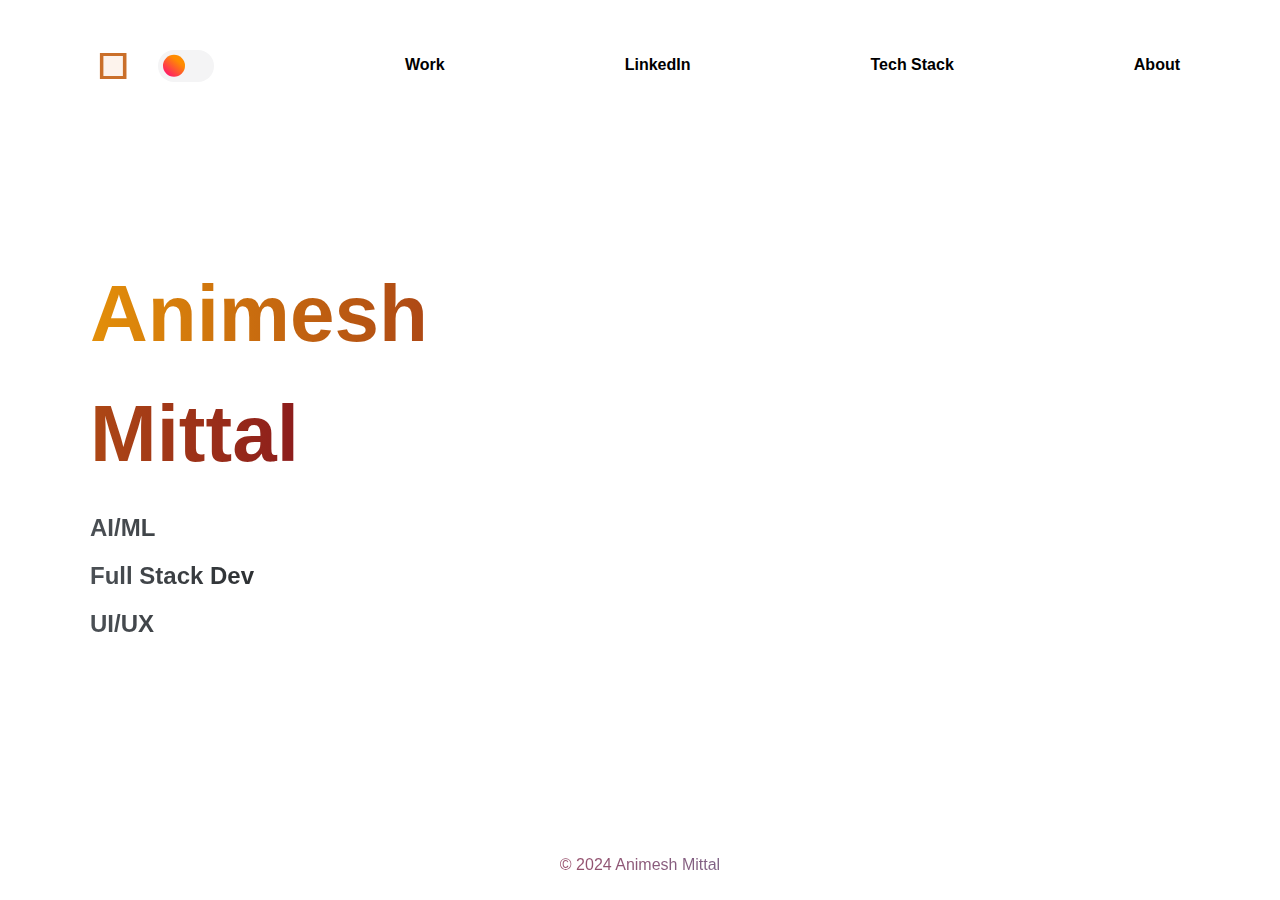
<file: index.html>
<!DOCTYPE html>
<html lang="en">
<head>
    <meta charset="UTF-8">
    <meta name="viewport" content="width=device-width, initial-scale=1.0">
    <title>Animesh Mittal</title>
    <link rel="stylesheet" href="styles.css">
</head>
<body>
    <!-- <video id="bg-video src="http:// -->
    <header>
        <!-- <div class="logo">Hey,</div> -->
        <a href="index.html" class="logo">
            <div></div>
            <div></div>
            <div></div>
            <div></div>
            <div></div>
            <div></div>
        </a>

        <label class="switch">
            <input type="checkbox" id="dark-mode-toggle">
            <span class="slider"></span>
            <!-- <label for="dark-mode-toggle"></label> -->
        </label>

        <nav>
            <ul>
                <!-- <li><a href="https://github.com/animeshm19?tab=repositories" target="_blank">Work</a></li> -->
                <!-- <li><a href="https://www.linkedin.com/in/animeshmittal" target="_blank">LinkedIn</a></li> -->
                <!-- <li><a href="about.html">About</a></li> -->

                <li>
                    <a href="https://github.com/animeshm19?tab=repositories" target="_blank">Work</a>
                </li>

                <li>
                    <a href="https://www.linkedin.com/in/animeshmittal" target="_blank">LinkedIn</a>
                </li>

                <li>
                    <a href="techstack.html">Tech Stack</a>
                </li>

                <li>
                    <a href="about.html">About</a>
                </li>
            </ul>
            
            <div class="hamburger">
                <input class="checkbox" type="checkbox" />
                <svg fill="none" viewBox="0 0 50 50" height="50" width="50">
                <path
                    class="lineTop line"
                    stroke-linecap="round"
                    stroke-width="4"
                    stroke="black"
                    d="M6 11L44 11"
                ></path>
                <path
                    stroke-linecap="round"
                    stroke-width="4"
                    stroke="black"
                    d="M6 24H43"
                    class="lineMid line"
                ></path>
                <path
                    stroke-linecap="round"
                    stroke-width="4"
                    stroke="black"
                    d="M6 37H43"
                    class="lineBottom line"
                ></path>
                
                </svg>
                
            </div>

        </nav>
    </header>

    <main>
        
        <section class="intro">
            <h1><span>Animesh Mittal</span></h1>
            <h2>AI/ML</h2>
            <h2>Full Stack Dev</h2>
            <h2>UI/UX</h2>
            <script src="https://static.elfsight.com/platform/platform.js" data-use-service-core defer></script>
            <div class="elfsight-app-13394382-a3bb-41c4-ae42-325873ca93ea" data-elfsight-app-lazy></div>
            <!-- <h3><a href="https://docs.google.com/document/d/1P_RmSKsnwy-K97INRlMMXGYj6wrpxhx3QpQmdYbNBLE/edit?usp=sharing" target="_blank"> Resume</a></h2> -->
        </section>

        <!-- <div class="calendly-inline-widget-dark" data-url="https://calendly.com/animeshmittal1911/30min?background_color=121212&text_color=ffffff" style="display:none"></div> -->

        <!-- <div class="calendly-inline-widget" data-url="https://calendly.com/animeshmittal1911/30min?primary_color=ff8c00"></div> -->
<!-- Calendly inline widget begin -->
        <div class="calendly-inline-widget" data-url="https://calendly.com/animeshmittal1911/30min?background_color=1a1a1a&text_color=ffffff"></div>
        <!-- <script type="text/javascript" src="https://assets.calendly.com/assets/external/widget.js" async></script> -->
        <!-- Calendly inline widget end -->        
    </main>

    <footer>
        <p>&copy; 2024 Animesh Mittal</p>
    </footer>

    
    <script src="script.js"></script>
    <script type="text/javascript" src="https://assets.calendly.com/assets/external/widget.js" async></script>
    <script id="messenger-widget-b" src="https://cdn.botpenguin.com/website-bot.js" defer>66ab908ed212c63068d01763,66ab9070e2cc8216875f4285</script>
</body>
</html>
</file>
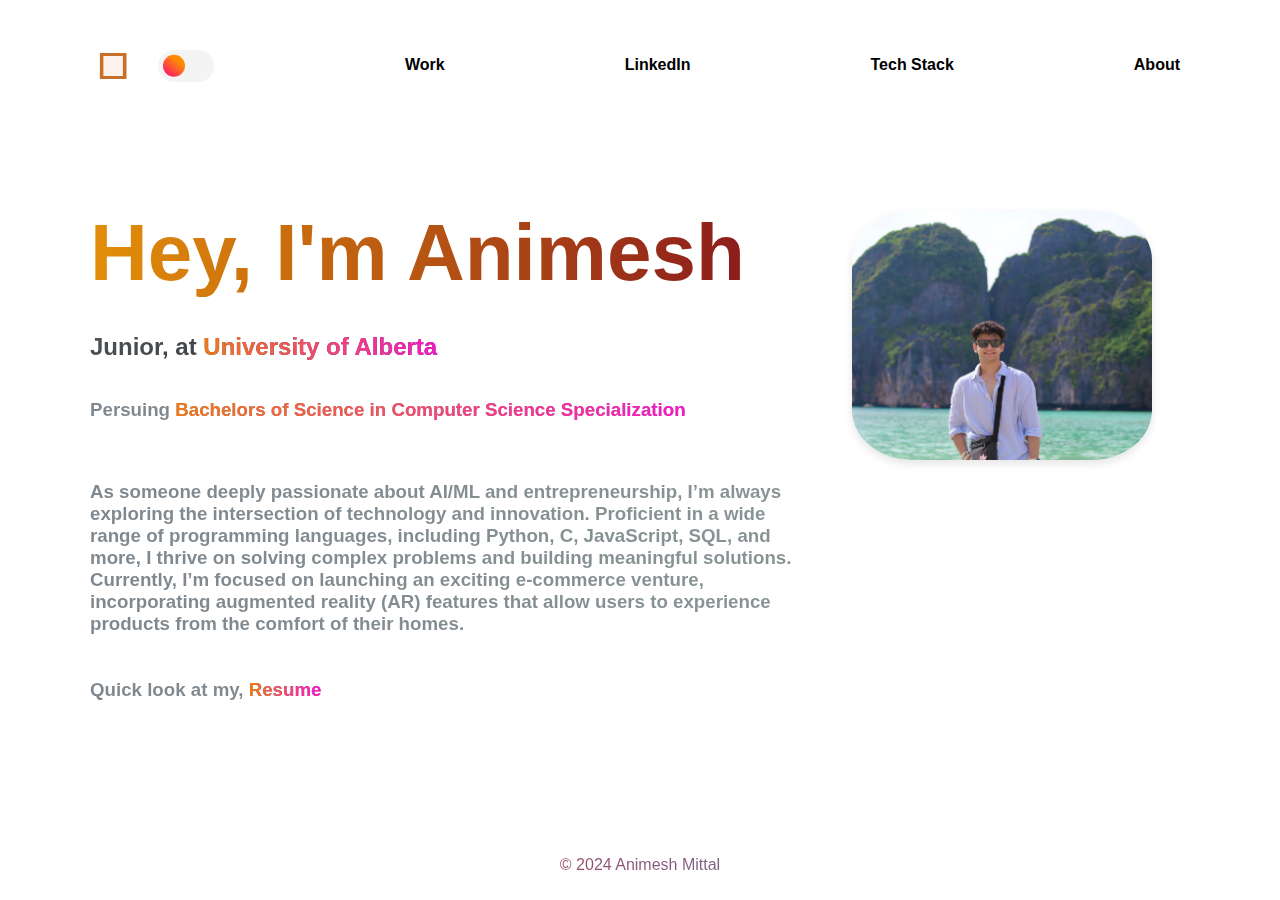
<file: about.html>
<!DOCTYPE html>
<html lang="en">
<head>
    <meta charset="UTF-8">
    <meta name="viewport" content="width=device-width, initial-scale=1.0">
    <title>Animesh Mittal</title>
    <link rel="stylesheet" href="styles.css">
    <style>

        .intro {
            display: flex;
            flex-wrap: wrap;
            max-width: 60%; /* Adjust this according to your layout */
            margin-right: auto; /* Allow the paragraph to take the remaining space */
        }
        
        .photo-box {
            margin-left: 20px; /* Create space between the paragraph and image */
        }

    </style>
</head>
<body>
    <!-- <video id="bg-video src="http:// -->
    <header>
        <!-- <div class="logo">Hey,</div> -->
        <a href="index.html" class="logo">
            <div></div>
            <div></div>
            <div></div>
            <div></div>
            <div></div>
            <div></div>
        </a>

        <label class="switch">
            <input type="checkbox" id="dark-mode-toggle">
            <span class="slider"></span>
            <!-- <label for="dark-mode-toggle"></label> -->
        </label>

        <nav>
            <ul>
                <!-- <li><a href="https://github.com/animeshm19?tab=repositories" target="_blank">Work</a></li> -->
                <!-- <li><a href="https://www.linkedin.com/in/animeshmittal" target="_blank">LinkedIn</a></li> -->
                <!-- <li><a href="about.html">About</a></li> -->

                <li>
                    <a href="https://github.com/animeshm19?tab=repositories" target="_blank">Work</a>
                </li>

                <li>
                    <a href="https://www.linkedin.com/in/animeshmittal" target="_blank">LinkedIn</a>
                </li>

                <li>
                    <a href="techstack.html">Tech Stack</a>
                </li>

                <li>
                    <a href="about.html">About</a>
                </li>
            </ul>

            <div class="hamburger">
                <input class="checkbox" type="checkbox" />
                <svg fill="none" viewBox="0 0 50 50" height="50" width="50">
                <path
                    class="lineTop line"
                    stroke-linecap="round"
                    stroke-width="4"
                    stroke="black"
                    d="M6 11L44 11"
                ></path>
                <path
                    stroke-linecap="round"
                    stroke-width="4"
                    stroke="black"
                    d="M6 24H43"
                    class="lineMid line"
                ></path>
                <path
                    stroke-linecap="round"
                    stroke-width="4"
                    stroke="black"
                    d="M6 37H43"
                    class="lineBottom line"
                ></path>
                
                </svg>
                
            </div>
        </nav>
    </header>
    <main>
        
        <section class="intro">
            <h1><span>Hey, I'm Animesh</span></h1>
            <h2>Junior, at <a href="https://www.ualberta.ca/" target="_blank"> University of Alberta</a></h2>
            <h3>Persuing <a href="https://www.ualberta.ca/" target="_blank"> Bachelors of Science in Computer Science Specialization</a></h3>
            <!-- <h3><br> As a dedicated computer science student and an AI enthusiast with a robust <br> skill set spanning Python, C, C++, SQL, Julia, Javascript, MongoDB, HTML, <br>and CSS, I thrive on leveraging cutting-edge technologies to drive innovation.<br> I've honed my expertise through hands-on projects, including implementation<br> and optimization of CNN architectures. My passion for AI and ML extends<br> beyond coding; it's about crafting solutions that empower businesses and drive<br> meaningful impact. I'm a reliable and team-oriented collaborator who strives<br> for equitable task distribution and is motivated to achieve mutually held goals.<br> Additionally, my communication skills enable me to effectively collaborate<br> with team members and explain technical concepts to non-technical stakeholders. <br><br><br>Quick look at my, <a href="https://docs.google.com/document/d/1P_RmSKsnwy-K97INRlMMXGYj6wrpxhx3QpQmdYbNBLE/edit?usp=sharing" target="_blank"> Resume </a></h2>    -->


            <h3><br> As someone deeply passionate about AI/ML and entrepreneurship, I’m always exploring the intersection of technology and innovation. Proficient in a wide range of programming languages, including Python, C, JavaScript, SQL, and more, I thrive on solving complex problems and building meaningful solutions. Currently, I’m focused on launching an exciting e-commerce venture, incorporating augmented reality (AR) features that allow users to experience products from the comfort of their homes. <br><br><br>Quick look at my, <a href="https://docs.google.com/document/d/1P_RmSKsnwy-K97INRlMMXGYj6wrpxhx3QpQmdYbNBLE/edit?usp=sharing" target="_blank"> Resume </a></h2>       
        </section>
        <div class="photo-box">
            <img src="Animesh_Thailand_pic.jpg" alt="Animesh Mittal">
        </div>
        
    </main>


    <footer>
        <p>&copy; 2024 Animesh Mittal</p>
    </footer>

    
    <script src="script.js"></script>
    <script id="messenger-widget-b" src="https://cdn.botpenguin.com/website-bot.js" defer>66ab908ed212c63068d01763,66ab9070e2cc8216875f4285</script>
</body>
</html>
</file>
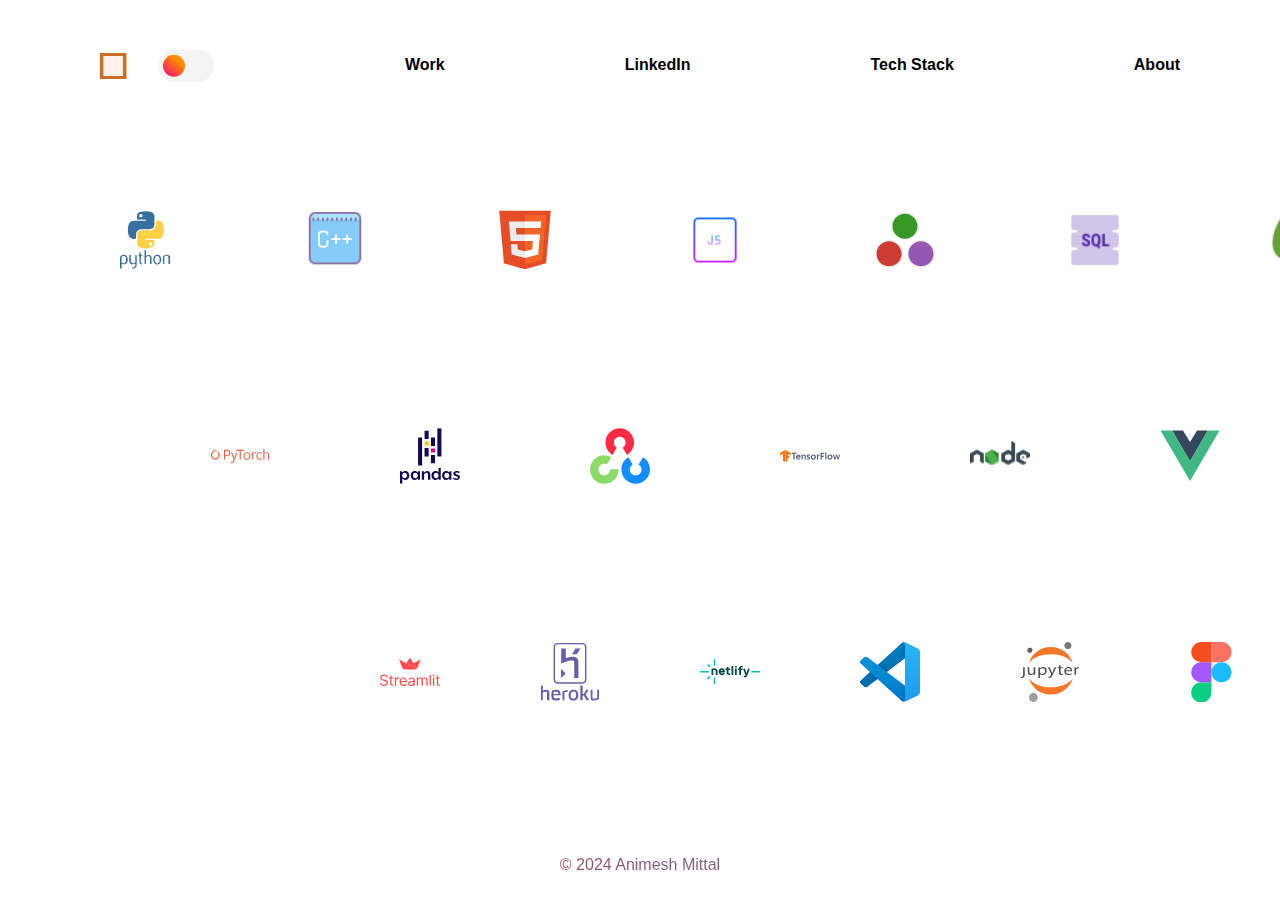
<file: techstack.html>
<!DOCTYPE html>
<html lang="en">
<head>
    <meta charset="UTF-8">
    <meta name="viewport" content="width=device-width, initial-scale=1.0">
    <title>Animesh Mittal</title>
    <link rel="stylesheet" href="styles.css">
    <style>
        main {
            display: grid;
            grid-template-rows: 1fr 1fr 1fr;
            height: 100%;
            width: 100%;
        }
    </style>
</head>
<body>

    <header>
        <a href="index.html" class="logo">
            <div></div>
            <div></div>
            <div></div>
            <div></div>
            <div></div>
            <div></div>
        </a>

        <label class="switch">
            <input type="checkbox" id="dark-mode-toggle">
            <span class="slider"></span>
        </label>

        <nav>
            <ul>
                <li><a href="https://github.com/animeshm19?tab=repositories" target="_blank">Work</a></li>
                <li><a href="https://www.linkedin.com/in/animeshmittal" target="_blank">LinkedIn</a></li>
                <li><a href="techstack.html" target="_blank">Tech Stack</a></li>
                <li><a href="about.html">About</a></li>
            </ul>
            <div class="hamburger">
                <input class="checkbox" type="checkbox" />
                <svg fill="none" viewBox="0 0 50 50" height="50" width="50">
                <path
                    class="lineTop line"
                    stroke-linecap="round"
                    stroke-width="4"
                    stroke="black"
                    d="M6 11L44 11"
                ></path>
                <path
                    stroke-linecap="round"
                    stroke-width="4"
                    stroke="black"
                    d="M6 24H43"
                    class="lineMid line"
                ></path>
                <path
                    stroke-linecap="round"
                    stroke-width="4"
                    stroke="black"
                    d="M6 37H43"
                    class="lineBottom line"
                ></path>
                
                </svg>
                
            </div>
        </nav>
    </header>

    <main>
        <div class="row">

            <div class="tech_img">

                <img src="python.svg" alt="">
                <img src="icons8-c-plus-plus-64.png" alt="">
                <img src="html5.svg" alt="">
                <img src="icons8-js-64.png" alt="">
                <img src="julia.svg" alt="">
                <img src="icons8-sql-48.png" alt="">
                <img src="icons8-mongo-db-48.png" alt="">
                <img src="icons8-swift.svg" alt="">
                
            </div>
        </div>

        <div class="row">
            <div class="tech_img">
                <img src="pytorch.svg" alt="">
                <img src="pandas-original-wordmark.svg" alt="">
                <img src="opencv.svg" alt="">
                <img src="tensorflow.svg" alt="">
                <img src="icons8-nodejs-48.png" alt="">
                <img src="vuejs.svg" alt="">
                <img src="firebase.svg" alt="">

                


            </div>
        </div>

        <div class="row">

            <div class="tech_img_3">

                <img src="streamlit.svg" alt="">
                <img src="heroku.svg" alt="">
                <img src="netlify.svg" alt="">
                <img src="vscode.svg" alt="">
                <img src="jupyter.svg" alt="">
                <img src="figma.svg" alt="">

            </div>
        </div>

    </main>

    <footer>
        <p>&copy; 2024 Animesh Mittal</p>
    </footer>

    <script src="script.js"></script>
    <script type="text/javascript" src="https://assets.calendly.com/assets/external/widget.js" async></script>

</body>
</html>
</file>
<file: styles.css>
html, body {
  height: 100%;
  margin: 0;
  padding: 0;
  font-family: Arial, sans-serif;
  background-color: #fff;
  color: #000;
  transition: background-color 0.3s, color 0.3s;
}

body.dark-mode, header.dark-mode, footer.dark-mode {
  background-color: #121212;
  color: #ffffff;

}

body {
  display: flex;
  flex-direction: column;
  opacity: 0;
  transition: opacity 1s ease-in-out;
}

header {
  display: flex;
  justify-content: space-between;
  align-items: center;
  padding: 50px 100px;
  padding-bottom: 0%;
  
  transition: background-color 0.3s;
}


main {
  flex: 1;
  display: flex;
  justify-content: left;
  align-items: center;
  text-align: left;
  padding: 50px;
}

footer {

  color: #fff;
  text-align: center;
  padding: 10px 0;
  background: linear-gradient(to right, #ed0808, #29a8e8);
  -webkit-background-clip: text;
  background-clip: text;
  color: transparent; /* This makes the text transparent, showing only the background */
}

.logo {
  font-size: 1.5em;
  font-weight: bold;
  display: flex;
  align-items: center;
}


/* The switch - the box around the slider */
.switch {
  display: block;
  --width-of-switch: 3.5em;
  --height-of-switch: 2em;
  /* size of sliding icon -- sun and moon */
  --size-of-icon: 1.4em;
  /* it is like a inline-padding of switch */
  --slider-offset: 0.3em;
  position: relative;
  width: var(--width-of-switch);
  height: var(--height-of-switch);
  margin-right: auto !important;
  margin-left: 3.5%;
}

/* Hide default HTML checkbox */
.switch input {
  opacity: 0;
  width: 0;
  height: 0;
}

/* The slider */
.slider {
  position: absolute;
  cursor: pointer;
  top: 0;
  left: 0;
  right: 0;
  bottom: 0;
  background-color: #f4f4f5;
  transition: .4s;
  border-radius: 30px;
}

.slider:before {
  position: absolute;
  content: "";
  height: var(--size-of-icon,1.4em);
  width: var(--size-of-icon,1.4em);
  border-radius: 20px;
  left: var(--slider-offset,0.3em);
  top: 50%;
  transform: translateY(-50%);
  background: linear-gradient(40deg,#ff0080,#ff8c00 70%);
  transition: .4s;
}

input:checked + .slider {
  background-color: #303136;
}

input:checked + .slider:before {
  left: calc(100% - (var(--size-of-icon,1.4em) + var(--slider-offset,0.3em)));
  background: #303136;
  /* change the value of second inset in box-shadow to change the angle and direction of the moon  */
  box-shadow: inset -3px -2px 5px -2px #8983f7, inset -10px -4px 0 0 #a3dafb;
}


input:checked + label::after {
  transform: translateX(20px);
}

nav ul {
  list-style: none;
  padding: 0;
  margin: 0;
  display: flex;
  gap: 180px;
}

nav ul li {
  display: inline;
}

nav ul li a {
  font-weight: 600;
  text-decoration: none;
  color: inherit;
  position: relative;
  /* margin-left: 30px; */
}

nav ul li a::after {
  content: "";
  display: block;
  width: 0;
  height: 2px;
  background: #000;
  transition: width 0.3s;
}

nav ul li a:hover::after {
  width: 100%;
}

body.dark-mode nav ul li a::after {
  background: #fff;
}

.intro {

  padding:40px;

}




.intro h1 {
  font-size: 5em;
  font-weight: bold;
  margin: 0;
  line-height: 1.5;
}

.intro span {
  font-size: 1em;
  color: #ccc;
  transition: color 0.3s;
}

.intro h2 a {
  /* Example styles */
  background: linear-gradient(to right, #ee7919, #f816cb);
  -webkit-background-clip: text;
  background-clip: text;
  color: transparent; /* This makes the text transparent, showing only the background */
  text-decoration: none; /* Remove underline */
}

h2 {
  background: linear-gradient(to right, #4b5055, #080909);
  -webkit-background-clip: text;
  background-clip: text;
  color: transparent; /* This makes the text transparent, showing only the background */
  text-decoration: none; /* Remove underline */
}
body.dark-mode .intro h2 a {
  background: linear-gradient(to right, #c570ef, #5cb5f9);
  -webkit-background-clip: text;
  background-clip: text;
  color: transparent; /* This makes the text transparent, showing only the background */
  text-decoration: none; /* Remove underline */
}

.intro h3 {
  background: linear-gradient(to right, #7f878e, #889494);
  -webkit-background-clip: text;
  background-clip: text;
  color: transparent; /* This makes the text transparent, showing only the background */
  text-decoration: none; /* Remove underline */
}

.intro h3 a {
  /* Example styles */
  background: linear-gradient(to right, #ee7919, #f816cb);
  -webkit-background-clip: text;
  background-clip: text;
  color: transparent; /* This makes the text transparent, showing only the background */
  text-decoration: none; /* Remove underline */
}


body.dark-mode .intro h3 a {
  /* Example styles */
  background: linear-gradient(to right, #198bee, #0f4167);
  -webkit-background-clip: text;
  background-clip: text;
  color: transparent; /* This makes the text transparent, showing only the background */
  text-decoration: none; /* Remove underline */
}


body.dark-mode .intro span {
  color: #555;
}


body.dark-mode .intro h2 {
  color: #e4d0d0;
  
}



.details {
  display: flex;
  justify-content: space-around;
  margin-top: 50px;
}

.details div {
  text-align: left;
}

.details h2 {
  font-size: 1.2em;
}



.intro h1 span {
  font-size: 1em; /* Adjust size as needed */
  background: linear-gradient(to right, #e38f09, #8c1c1c); /* black to grey gradient */
  -webkit-background-clip: text;
  background-clip: text;
  color: transparent; /* This makes the text transparent, showing only the background */
  display: inline; /* This might be necessary to ensure the gradient applies correctly */
}


body.dark-mode .intro h1 span {
  font-size: 1em; /* Adjust size as needed */
  background: linear-gradient(to right, #084ded, #08ccee); /* black to grey gradient */
  -webkit-background-clip: text;
  background-clip: text;
  color: transparent; /* This makes the text transparent, showing only the background */
  display: inline; /* This might be necessary to ensure the gradient applies correctly */
}



.photo-box {
    width: 400px;       /* Adjust the size as needed */
    height: 400px;      /* Make it a square */
    border-radius: 20px; /* Rounded corners */
    overflow: hidden;   /* Ensures no overflow from the content inside */
    position: fixed;    /* Keeps the box in a fixed position */
    right: 20px;        /* Distance from the right side of the viewport */
    top: 50%;           /* Position it vertically in the middle */
    transform: translateY(-50%); /* Center it vertically */
    box-shadow: 0 4px 8px rgba(0,0,0,0.1); /* Optional: adds shadow for better visibility */
    display: flex;      /* Use flexbox to center the image inside */
    justify-content: center; /* Center horizontally */
    align-items: center; /* Center vertically */
    background-color: white; /* Background color of the box */
    margin-right: 5%;
}



.photo-box img {
  transition: transform 0.3s ease; /* Smooth transition for scaling */
  width: 100%;    /* Fill the container */
  height: 150%;   /* Fill the container */
  object-fit: cover; /* Ensure the image covers the box */
}

.photo-box:hover img {
  transform: scale(1.1); /* Scale up the image by 10% on hover */
}


.logo {
  width: 20.4px;
  height: 20.4px;
  --clr: rgb(202, 111, 42);
  --clr-alpha: rgb(247, 197, 159,.1);
  animation: spinner 2.6s infinite ease;
  transform-style: preserve-3d;
}

.logo > div {
  background-color: var(--clr-alpha);
  height: 100%;
  position: absolute;
  width: 100%;
  border: 3.5px solid var(--clr);
}

.logo div:nth-of-type(1) {
  transform: translateZ(-15px) rotateY(180deg);
}

.logo div:nth-of-type(2) {
  transform: rotateY(-270deg) translateX(50%);
  transform-origin: top right;
}

.logo div:nth-of-type(3) {
  transform: rotateY(270deg) translateX(-50%);
  transform-origin: center left;
}

.logo div:nth-of-type(4) {
  transform: rotateX(90deg) translateY(-50%);
  transform-origin: top center;
}

.logo div:nth-of-type(5) {
  transform: rotateX(-90deg) translateY(50%);
  transform-origin: bottom center;
}

.logo div:nth-of-type(6) {
  transform: translateZ(15px);
}

@keyframes spinner {
  0% {
    transform: rotate(45deg) rotateX(-25deg) rotateY(25deg);
  }

  50% {
    transform: rotate(45deg) rotateX(-385deg) rotateY(25deg);
  }

  100% {
    transform: rotate(45deg) rotateX(-385deg) rotateY(385deg);
  }
}


.calendly-inline-widget {
  min-width:700px;
  height:450px;
  padding: 0px 20px;
  border-radius: 35%;
}


.tech_img {
  height: 45px;
  width: 45px;
  display: block;
}





.hamburger {
  height: 50px;
  width: 50px;
  transform: 0.2s;
  position: relative;
}
.hamburger .checkbox {
  position: absolute;
  opacity: 0;
  height: 100%;
  width: 100%;
  cursor: pointer;
}
.line {
  transition: 0.5s;
  stroke-width: 6px;
  stroke: black;
}
.lineTop {
  stroke-dasharray: 40 40;
  stroke-dashoffset: 25;
}
.lineBottom {
  stroke-dasharray: 40 40;
  stroke-dashoffset: 60;
}
.lineMid {
  stroke-dasharray: 40 40;
}
.hamburger .checkbox:checked + svg .line {
  stroke: crimson;
}
.hamburger .checkbox:checked + svg .lineTop {
  stroke-dashoffset: 0;
  transform-origin: left;
  transform: rotateZ(45deg) translate(-7px, -5px);
}
.hamburger .checkbox:checked + svg .lineMid {
  stroke-dashoffset: 40;
}
.hamburger .checkbox:checked + svg .lineBottom {
  stroke-dashoffset: 0;
  transform-origin: left;
  transform: rotateZ(-45deg) translate(-5px, 5px);
}

.hamburger {
  display: none;
}

header.dark-mode .line {
    stroke: #fff;
}

@media (max-width: 1190px) {

  .calendly-inline-widget {
    min-width: 520px; /* Adjusted width */
    height: 400px; /* Adjusted height */
    /* padding: 0px 10px; Adjusted padding */
    border-radius: 35%;
  }

  nav ul {
    gap: 100px; /* Reduced gap between navigation items */
  }


  .elfsight-app-13394382-a3bb-41c4-ae42-325873ca93ea {

    width: 75%;
    height: 100%;
  }

  .hamburger {
    display: none;
  }

  

  
}

@media (max-width: 1030px) {

  .calendly-inline-widget {
    min-width: 320px; /* Adjusted width */
    height: 500px; /* Adjusted height */
    /* padding: 0px 10px; Adjusted padding */
    border-radius: 35%;
  }

  .hamburger {
    display: none;
  }

}


@media (max-width: 860px) {
  nav ul {
    gap: 50px; /* Reduced gap between navigation items */
  }

  main {
    flex-wrap: wrap; /* Allow items to wrap */
    justify-content: center ;
  }

  .hamburger {
    display: none;
  }
  .calendly-inline-widget {
    width: 600px;
  }


}

@media (max-width: 790px) {

  .hamburger {
    display: none;
  }

  /* If main is using flexbox and you want the widget to break onto the next line */

}

@media (max-width: 700px) {
  nav ul {
    gap: 20px; /* Reduced gap between navigation items */
  }
  .hamburger {
    display: none;
  }

  .intro{
    padding: 0px 40px 0px 0px;
  }
}




@media (max-width: 625px) {
  nav ul {
    display: none; /* Reduced gap between navigation items */
  }

  .hamburger {
    display: block;

  }
  
  header {
    padding: 50px;
  }

  .switch {
    margin-left: 10%;
  }
  
}


@media (max-width: 625px) {
  nav ul {
    width: 50%; 
    position: absolute;
    top: 60px; 
    left: 0;
    z-index: 1000;
    display: none; 
    margin-top: 50px;
    padding-left: 50%;
  }

  nav ul li {
    text-align: center; 
    width: 50%; 
    right: 0;
    
  }

  .calendly-inline-widget {
    height: auto;
  }
}



/* ================================================================= Techstack.html */





.row {
  display: flex;
  justify-content: center;
  align-items: center;
}

.tech_img {
  display: flex;
  justify-content: center; /* Distributes images evenly with space between */
  align-items: center;
  width: 100%;
}

.tech_img img {
  margin: 0 65px; /* Small margin between images */
  height: 60px; /* Resizes the icons */
}

.tech_img_3 {
  display: flex;
  justify-content: center; /* Ensures icons stay in the same row */
  align-items: center;
  width: 100%;
}

.tech_img_3 img {
  margin: 0 50px; /* Small margin between images */
  height: 60px; /* Resizes the icons */
}

/* Define dark mode styles */
body.dark-mode .tech_img img[src="pandas-original-wordmark.svg"] {
  filter: brightness(5); /* Lightens the image for dark mode */
}

body.dark-mode .tech_img img[src="tensorflow.svg"] {
  filter: brightness(4);
}

body.dark-mode .tech_img img[src="pytorch.svg"] {
  filter: brightness(3);
}
body.dark-mode .tech_img img[src="icons8-nodejs-48.png"] {
  filter: brightness(2);
}

body.dark-mode .tech_img_3 img[src="netlify.svg"] {
  filter: brightness(4);
}

body.dark-mode .tech_img_3 img[src="jupyter.svg"] {
  filter: brightness(1.7);
}


/* ================================================================= about.html */

@media (max-width: 1300px) {
  .intro {
      flex-direction: column; /* Stack text and image vertically */
      max-width: 100%; /* Allow the text to take full width on small screens */
  }

  .photo-box {
      margin-left: 0; /* Remove left margin to avoid excess spacing */
      margin-top: 20px; /* Add spacing above the image */
      height: 250px;
      width: 300px;
      border-radius: 20%;
      right: 20px;        /* Distance from the right side of the viewport */
      top: 35%;           /* Position it vertically in the middle */
      left: 65%;
      display: flex;      /* Use flexbox to center the image inside */
      justify-content: center; /* Center horizontally */
      align-items: center; /* Center vertically */
      margin-right: 5%;
    
  }
}

@media (max-width: 1200px) {

  .intro {
      flex-direction: column; /* Stack text and image vertically */
      max-width: 100%; /* Allow the text to take full width on small screens */
  }

  .photo-box {
    margin-left: 0; /* Remove left margin to avoid excess spacing */
    margin-top: 20px; /* Add spacing above the image */
    height: 175px;
    width: 275px;
    border-radius: 10%;
    right: 20%;        /* Distance from the right side of the viewport */
    left: 70%;
    top: 35%;           /* Position it vertically in the middle */
    justify-content: center; /* Center horizontally */
    align-items: center; /* Center vertically */
    margin-right: 5%;
  }
}


@media (max-width: 1120px) {
  .intro {
      flex-direction: column; /* Stack text and image vertically */
      max-width: 100%; /* Allow the text to take full width on small screens */
  }
  .photo-box {
    display: none;      /* Use flexbox to center the image inside */
  }
}

@media (max-width: 860px) {
  .intro {
      flex-direction: column; /* Stack text and image vertically */
      max-width: 100%; /* Allow the text to take full width on small screens */
  }
  .photo-box {
    display: none;      /* Use flexbox to center the image inside */
  }
}

@media (max-width: 768px) {
    .intro {
        flex-direction: column; /* Stack text and image vertically */
        max-width: 100%; /* Allow the text to take full width on small screens */
    }
    .photo-box {
      display: none;      /* Use flexbox to center the image inside */
    }
}
</file>
